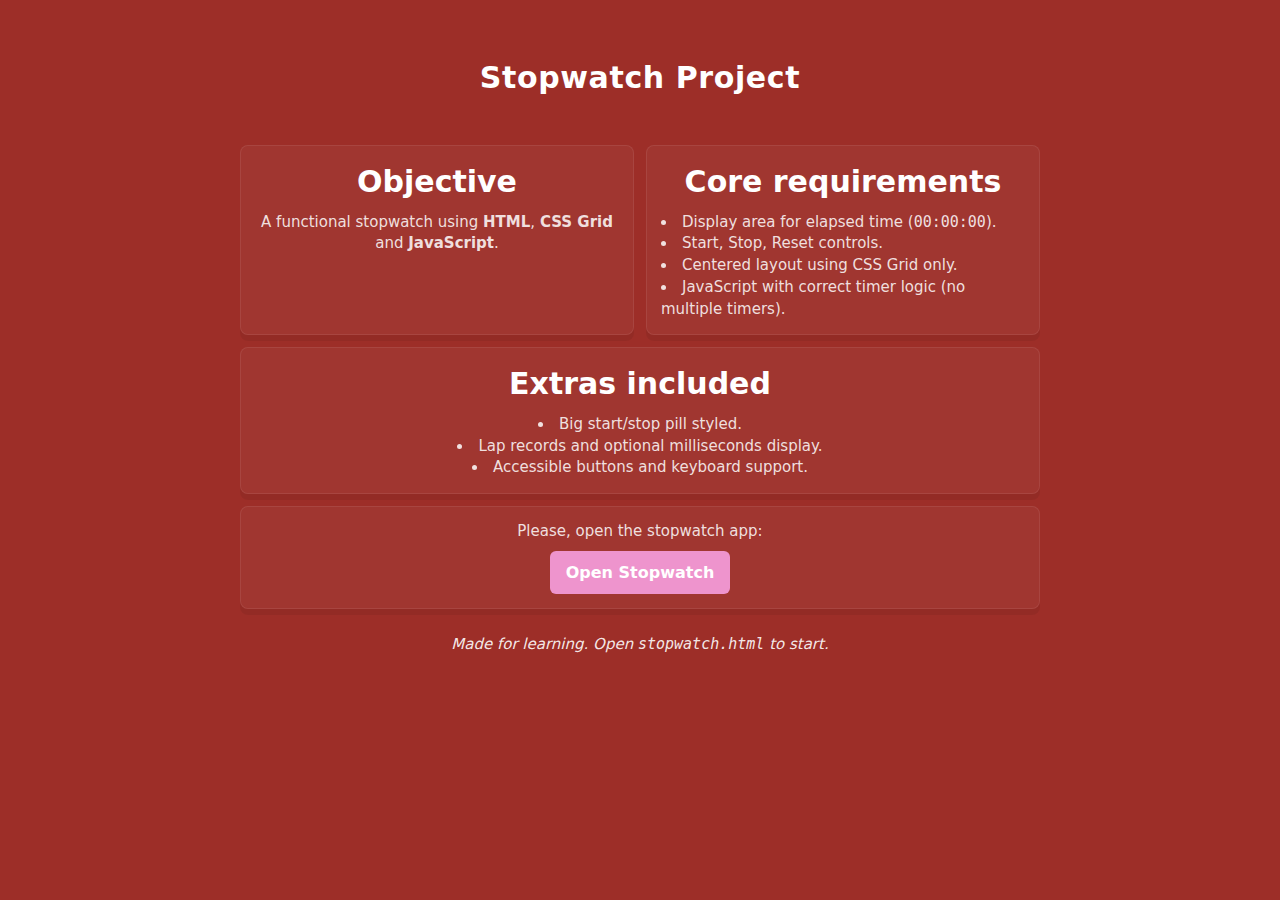
<file: index.html>
<!DOCTYPE html>
<html lang="en">
  <head>
    <meta charset="UTF-8" />
    <meta name="viewport" content="width=device-width, initial-scale=1.0" />
    <title>Stopwatch Project | About</title>
    <link rel="stylesheet" href="assets/css/styleHome.css" />
  </head>
  <body>
    <div class="container">
      <header class="header">
        <h1>Stopwatch Project</h1>
      </header>

      <main class="main">
        <div class="card">
          <h2>Objective</h2>
          <p class="intro">
            A functional stopwatch using <strong>HTML</strong>,
            <strong>CSS Grid</strong> and <strong>JavaScript</strong>.
          </p>
        </div>

        <div class="card">
          <h2>Core requirements</h2>
          <ul class="task-list">
            <li>Display area for elapsed time (<code>00:00:00</code>).</li>
            <li>Start, Stop, Reset controls.</li>
            <li>Centered layout using CSS Grid only.</li>
            <li>JavaScript with correct timer logic (no multiple timers).</li>
          </ul>
        </div>

        <div class="card card-wide">
          <h2>Extras included</h2>
          <ul>
            <li>Big start/stop pill styled.</li>
            <li>Lap records and optional milliseconds display.</li>
            <li>Accessible buttons and keyboard support.</li>
          </ul>
        </div>

        <div class="card card-wide">
          <p>Please, open the stopwatch app:</p>
          <a class="link-btn" href="stopwatch.html">Open Stopwatch</a>
        </div>
      </main>

      <footer class="footer">
        <em
          >Made for learning. Open <code>stopwatch.html</code> to start.</em
        >
      </footer>
    </div>
  </body>
</html>
</file>
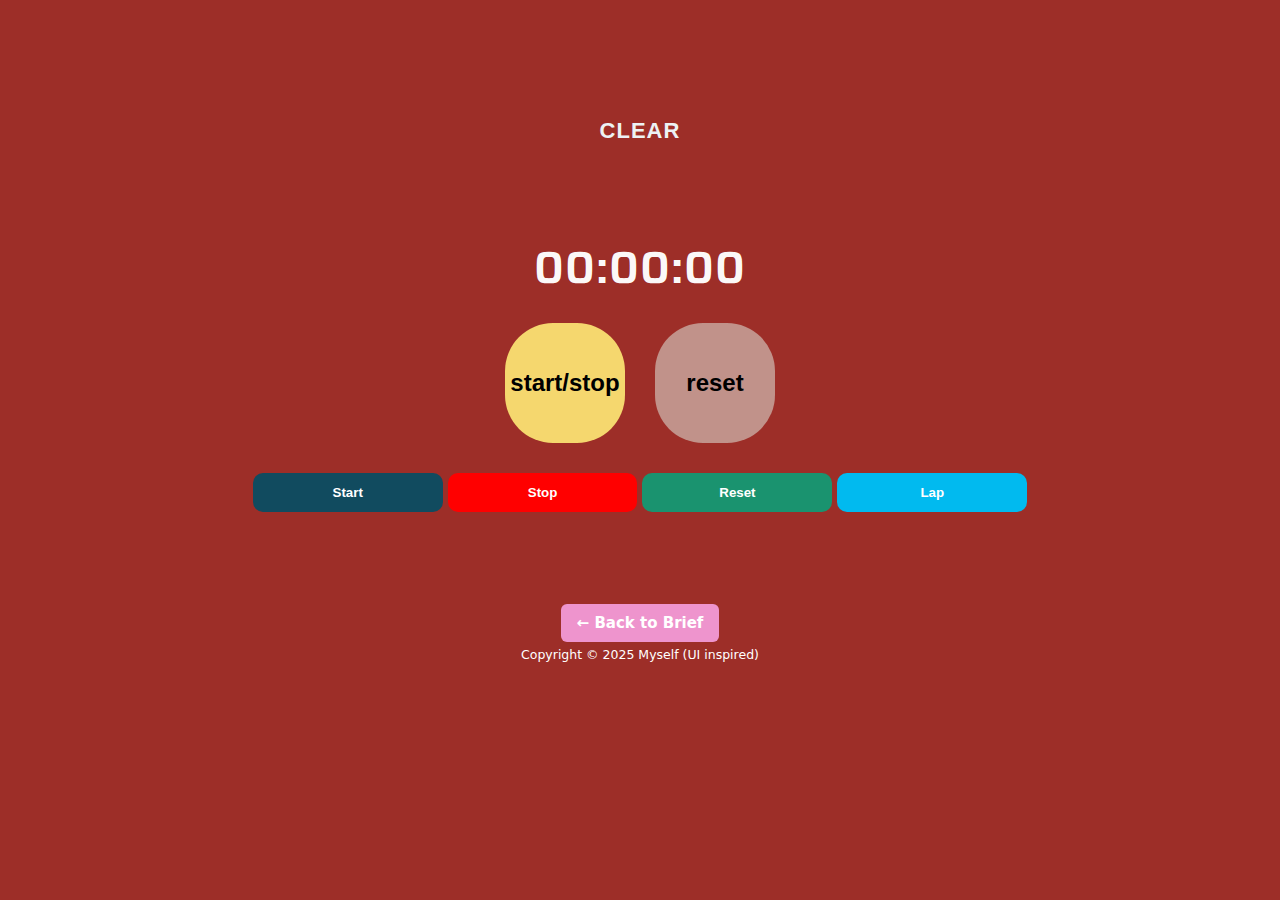
<file: stopwatch.html>
<!DOCTYPE html>
<html lang="en">
  <head>
    <meta charset="UTF-8" />
    <meta http-equiv="X-UA-Compatible" content="IE=edge">
    <meta name="viewport" content="width=device-width, initial-scale=1.0">
    <title>Stopwatch</title>
    <link rel="stylesheet" href="assets/css/styleWatch.css" />
    <script defer src="assets/js/app.js"></script>
  </head>
  <body>
    <div class="page-grid">
      <!-- Top area -->
      <header class="header">
        <button id="topClearBtn" class="clear-link" title="Reset timer">
          CLEAR
        </button>
      </header>

      <main>
        <div class="stopwatch-card">
          <!-- Timer display -->
          <div id="display" class="timer-display" aria-live="polite" aria-label="Timer display showing hours, minutes, and seconds" role="timer">
            <span id="hh">00</span>:<span id="mm">00</span>:<span id="ss"
              >00</span
            >
            <span id="ms" class="ms">.000</span>
          </div>

          <!-- Big start/stop -->
          <div class="big-button-wrap">
            <button id="bigToggle" class="big-btn big-start" aria-pressed="false">
              start/stop
            </button>
            <button id="bigReset" class="big-btn big-reset" aria-pressed="false">
              reset
            </button>
          </div>

          <!-- Small controls (Start, Stop, Reset, Lap) -->
          <div
            class="controls-grid"
            role="group"
            aria-label="Stopwatch controls"
          >
            <button id="startBtn" class="sm-btn sm-btn-start">Start</button>
            <button id="stopBtn" class="sm-btn sm-btn-stop">Stop</button>
            <button id="resetBtn" class="sm-btn sm-btn-reset">Reset</button>
            <button id="lapBtn" class="sm-btn sm-btn-lap">Lap</button>
          </div>
          <ul id="lapList" class="lap-list"></ul>
        </div>
      </main>

      <footer class="footer">
        <a href="index.html" class="link-btn">← Back to Brief</a>
        <small>Copyright © 2025 Myself (UI inspired)</small>
      </footer>
    </div>

  </body>
</html>
</file>
<file: assets/css/styleHome.css>
* {
  margin: 0;
  padding: 0;
  box-sizing: border-box;
}

/* BODY */
body {
    background: #9d2e28;
    color: #ffffff;
    font-family: system-ui, -apple-system, "Segoe UI", Roboto, "Helvetica Neue", Arial;
    font-size: 16px;
    line-height: 1.45;
    padding: 16px;
}

/* CONTAINER CORNER */
.container {
    max-width: 400px;
    min-height: 70vh;
    display: grid;
    grid-template-rows: 100px auto auto;
    place-items: center;
    margin: 0 auto;
    justify-self: center;
}

/* HEADER CORNER */
.header {
    display: grid;
    place-items: center;
    padding: 8px 4px;
}

.header h1 {
    margin: 0;
    font-weight: 600;
    letter-spacing: 0.6px;
    text-align: center;
}

/* MAIN CORNER */
.main {
    display: grid;
    grid-auto-rows: min-content;
    gap: 12px;
    align-content: start;
}

.card {
    display: grid;
    grid-template-columns: 1fr;
    grid-auto-rows: min-content;
    gap: 8px;
    background: rgba(255,255,255,0.04);
    border: 1px solid rgba(255,255,255,0.08);
    padding: 14px;
    border-radius: 8px;
    box-shadow: 0 6px 0 rgba(0,0,0,0.06);
    width: 100%;
    overflow: visible;
}

.card h2 {
    text-align: center;
    margin: 0;
}

.card p {
    text-align: center;
    margin: 0;
    color: rgba(255,255,255,0.85)
}

.card ul {
    margin: 0;
    padding-left: 18px;
    color: rgba(255,255,255,0.85);
    list-style-type: disc;
}

.link-btn {
    display: grid;
    justify-self: center;
    text-decoration: none;
    background: #ee94cd;
    color: #fff;
    padding: 10px 16px;
    border-radius: 6px;
    font-weight: 600;
    cursor: pointer;
}

/* FOOTER */
.footer {
    display: grid;
    place-items: center;
    padding: 8px 4px;
    font-size: 14px;
    color: rgba(255,255,255,0.9);
}

/* FOCUS RING */
.link-btn:focus, .link-btn:hover{
    outline: 3px solid rgba(245,215,110,0.18);
    color: #f7ede2;
}

/* MEDIA QUERY FOR DESKTOP */
@media (min-width: 768px) {
  body {
    padding: 28px;
  }
  .container {
    max-width: 800px;
    gap: 17px;
  }
  .main {
    grid-template-columns: repeat(2, 1fr);
    grid-auto-rows: min-content;
  }
  .card-wide {
    grid-column: 1 / -1;
  }
  .card ul {
    text-align: center;
    margin-left: 0;
    padding-left: 0;
    list-style-position: inside;
  }
  .card .task-list{
    text-align: left;
  }
  .card h2, .header h1 {
    font-size: 30px;
  }
  .card p, .card .intro, .card ul, .card li, .footer {
    font-size: 15px; 
  }
  .footer {
    margin-bottom: 20px;
  }
}
</file>
<file: assets/css/styleWatch.css>
/* ROOT STYLES */

/* Timer font only */
@import url("https://fonts.googleapis.com/css2?family=Saira:ital,wght@0,100..900;1,100..900&display=swap");

:root {
  --bg: #9d2e28;
  --pill: #f5d76e;
  --pill-hover: #ffe066;
  --pill-shadow: rgba(0, 0, 0, 0.25);
  --text: #fff;
  --hover-text: #333;
  --muted: rgba(255, 255, 255, 0.85);
  --card-bg: rgba(255, 255, 255, 0.03);
  --radius: 28px;
  font-family: system-ui, -apple-system, "Segoe UI", Roboto, "Helvetica Neue",
    Arial;
}

* {
  margin: 0;
  padding: 0;
  box-sizing: border-box;
}

/* BODY */
body {
  background-color: #9d2e28;
}

/* PAGE CONTAINER */
.page-grid {
  display: grid;
  width: 90%;
  margin: 80px auto 0;
  min-height: 70vh;
  color: var(--text);
  grid-template-rows: 1fr 3fr 1fr;
  grid-template-columns: 1fr;
  justify-self: center;
  align-items: center;
}

/* HEADER SECTION AREA */
.clear-link {
  display: grid;
  place-items: center;
  width: 100%;
  letter-spacing: 1px;
  font-weight: 700;
  font-size: 22px;
  border: none;
  color: #edf2f4;
  background: none;
  cursor: pointer;
  transition: background 150ms ease;;
}

.clear-link:hover {
  color: var(--pill-hover);
}


/* MAIN SECTION AREA */
.header, main, footer {
  width: 100%;
  padding: 0 16px;
  box-sizing: border-box;
}

.stopwatch-card {
  display: grid;
  grid-template-columns: 1fr;
  gap: 10px;
  justify-items: center;
}

.timer-display {
  font-size: 45px;
  letter-spacing: 1px;
  user-select: none;
  font-family: "Saira", sans-serif;
  font-weight: 600;
  display: grid;
  grid-auto-flow: column;
  color: rgba(255, 255, 255, 0.99);
}

/* milliseconds smaller */
.ms {
  font-size: 0.8em; /* relative to main time */
  opacity: 0.9;
  align-self: end;
}

.big-button-wrap {
  display: grid;
  place-items: center;
  grid-template-columns: 1fr 1fr;
  margin: 10px 0;
  margin-bottom: 20px;
  gap: 30px;
}

.big-btn {
  height: 120px;
  width: 120px;
  border-radius: 40%;
  border: none;
  font-weight: 700;
  font-size: 1.5rem;
  cursor: pointer;
  display: flex;
  align-items: center;
  justify-content: center;
  text-transform: lowercase;
  padding: 15px;
  transition: background 150ms ease;
}

.big-start {
  background: var(--pill);
}

.big-reset {
  background: #C1928A;
}

.big-btn:hover {
  background-color: #f7ede2;
  color: var(--hover-text);
}

.big-start.active {
  background: var(--pill); 
}

/* MAIN SECTION AREA - SMALL BUTTONS */
.controls-grid {
  width: 80%;
  display: grid;
  grid-template-columns: repeat(4, 1fr);
  gap: 5px;
}

.sm-btn {
  padding: 12px 12px;
  border-radius: 10px;
  border: none;
  justify-items: center;
  cursor: pointer;
  background: rgba(255, 255, 255, 0.12);
  color: var(--text);
  font-weight: 600;
  transition: background 0.3s ease;
}

.sm-btn-reset {
  background-color: #1a936f;
}
.sm-btn-stop {
  background-color: red;
}
.sm-btn-start {
  background-color: #114b5f;
}
.sm-btn-lap {
  background-color: #01baef;
}

.sm-btn:hover {
  /* background-color: #d4995b; */
  background: #f7ede2;
  color: var(--hover-text);
}

.sm-btn:active,
.big-btn:active {
  transform: translateY(-2px);
}

.lap-list {
  list-style: none;
  padding: 0;
  margin-top: 12px;
  width: 80%;
  font-size: 16px;
  color: var(--muted);
  max-height: 200px;
  text-align: center;
}

.lap-list li {
  padding: 6px 0;
  border-bottom: 1px solid #e5e7eb;
}



/* FOOTER AREA - LINK BUTTON */
footer {
  display: flex;
  flex-direction: column;
  align-items: center;
  justify-content: center;
  margin-top: 10px;
  margin-bottom: 10px;
  width: 100%;
}

footer small {
  padding: 5px 0;
}
.link-btn {
  display: grid;
  justify-self: center;
  text-decoration: none;
  background: #ee94cd;
  color: #fff;
  padding: 10px 16px;
  border-radius: 6px;
  font-weight: 600;
  cursor: pointer;
}

/* HOVER/ACTIVE EFFECTS */
.link-btn:hover {
  background-color: #f7ede2;
  color: var(--hover-text);
}

/* MEDIA QUERIES */
@media (min-width: 768px) {
  body {
    padding: 28px;
  }
  .page-grid {
    width: 90%;
    height: 60dvh;
    max-width: 1000px;
    margin-top: 40px;
  }
  .footer {
    margin-bottom: 25px;
    margin-top: 25px;
    font-size: 15px;
  }
}
</file>
